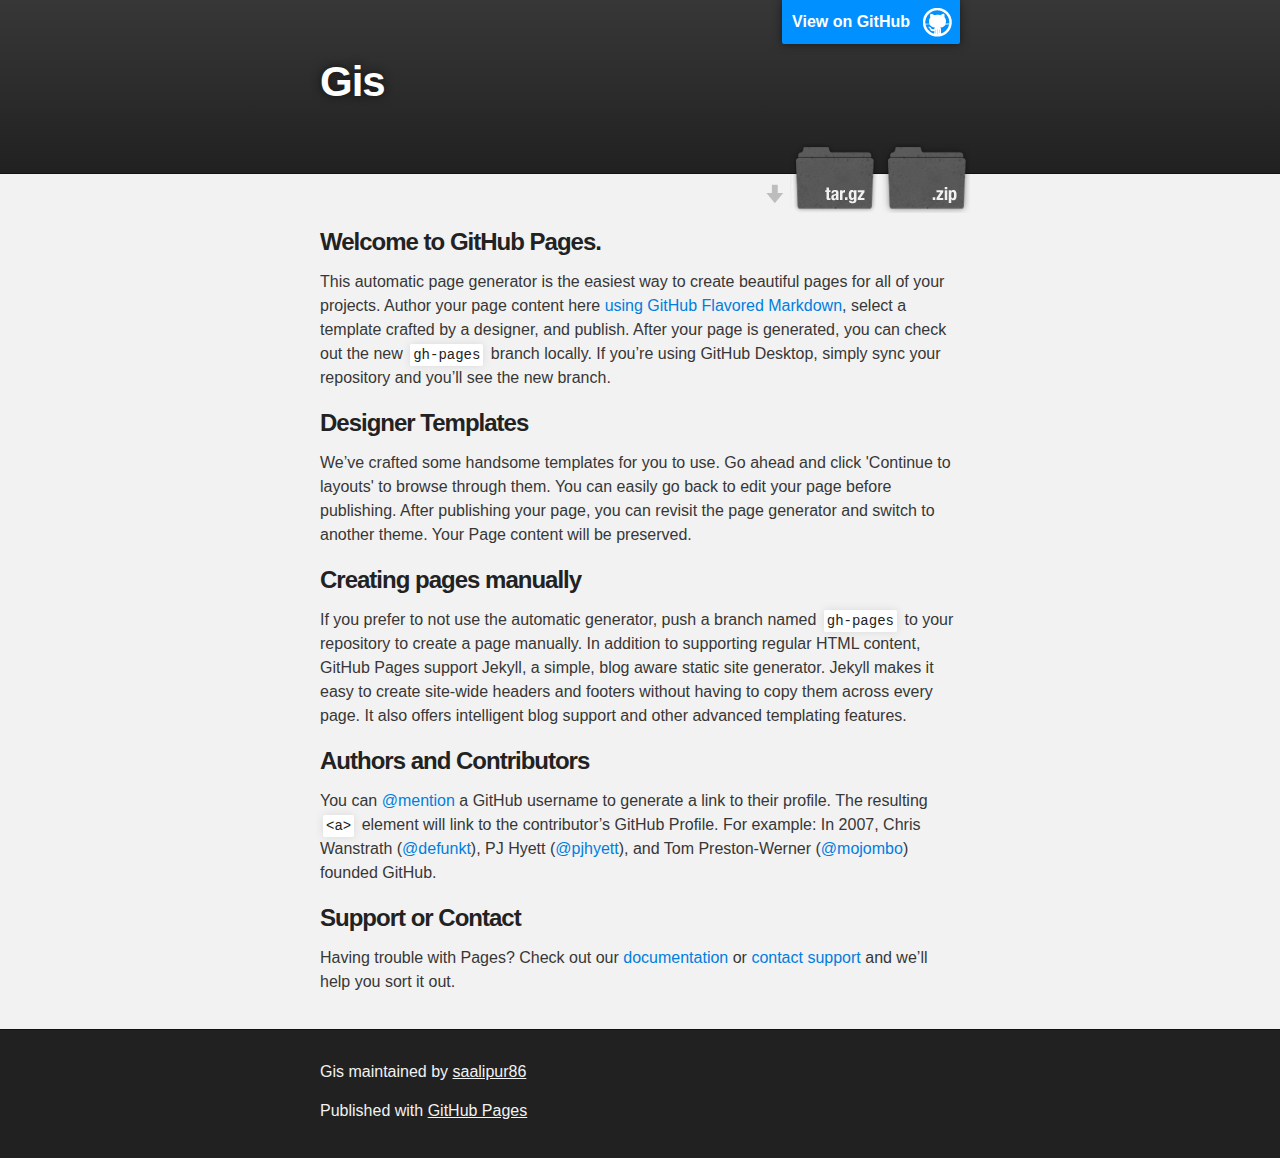
<file: index.html>
<!DOCTYPE html>
<html>

  <head>
    <meta charset='utf-8'>
    <meta http-equiv="X-UA-Compatible" content="chrome=1">
    <meta name="description" content="Gis : ">

    <link rel="stylesheet" type="text/css" media="screen" href="stylesheets/stylesheet.css">

    <title>Gis</title>
  </head>

  <body>

    <!-- HEADER -->
    <div id="header_wrap" class="outer">
        <header class="inner">
          <a id="forkme_banner" href="https://github.com/saalipur86/gis">View on GitHub</a>

          <h1 id="project_title">Gis</h1>
          <h2 id="project_tagline"></h2>

            <section id="downloads">
              <a class="zip_download_link" href="https://github.com/saalipur86/gis/zipball/master">Download this project as a .zip file</a>
              <a class="tar_download_link" href="https://github.com/saalipur86/gis/tarball/master">Download this project as a tar.gz file</a>
            </section>
        </header>
    </div>

    <!-- MAIN CONTENT -->
    <div id="main_content_wrap" class="outer">
      <section id="main_content" class="inner">
        <h3>
<a id="welcome-to-github-pages" class="anchor" href="#welcome-to-github-pages" aria-hidden="true"><span aria-hidden="true" class="octicon octicon-link"></span></a>Welcome to GitHub Pages.</h3>

<p>This automatic page generator is the easiest way to create beautiful pages for all of your projects. Author your page content here <a href="https://guides.github.com/features/mastering-markdown/">using GitHub Flavored Markdown</a>, select a template crafted by a designer, and publish. After your page is generated, you can check out the new <code>gh-pages</code> branch locally. If you’re using GitHub Desktop, simply sync your repository and you’ll see the new branch.</p>

<h3>
<a id="designer-templates" class="anchor" href="#designer-templates" aria-hidden="true"><span aria-hidden="true" class="octicon octicon-link"></span></a>Designer Templates</h3>

<p>We’ve crafted some handsome templates for you to use. Go ahead and click 'Continue to layouts' to browse through them. You can easily go back to edit your page before publishing. After publishing your page, you can revisit the page generator and switch to another theme. Your Page content will be preserved.</p>

<h3>
<a id="creating-pages-manually" class="anchor" href="#creating-pages-manually" aria-hidden="true"><span aria-hidden="true" class="octicon octicon-link"></span></a>Creating pages manually</h3>

<p>If you prefer to not use the automatic generator, push a branch named <code>gh-pages</code> to your repository to create a page manually. In addition to supporting regular HTML content, GitHub Pages support Jekyll, a simple, blog aware static site generator. Jekyll makes it easy to create site-wide headers and footers without having to copy them across every page. It also offers intelligent blog support and other advanced templating features.</p>

<h3>
<a id="authors-and-contributors" class="anchor" href="#authors-and-contributors" aria-hidden="true"><span aria-hidden="true" class="octicon octicon-link"></span></a>Authors and Contributors</h3>

<p>You can <a href="https://help.github.com/articles/basic-writing-and-formatting-syntax/#mentioning-users-and-teams" class="user-mention">@mention</a> a GitHub username to generate a link to their profile. The resulting <code>&lt;a&gt;</code> element will link to the contributor’s GitHub Profile. For example: In 2007, Chris Wanstrath (<a href="https://github.com/defunkt" class="user-mention">@defunkt</a>), PJ Hyett (<a href="https://github.com/pjhyett" class="user-mention">@pjhyett</a>), and Tom Preston-Werner (<a href="https://github.com/mojombo" class="user-mention">@mojombo</a>) founded GitHub.</p>

<h3>
<a id="support-or-contact" class="anchor" href="#support-or-contact" aria-hidden="true"><span aria-hidden="true" class="octicon octicon-link"></span></a>Support or Contact</h3>

<p>Having trouble with Pages? Check out our <a href="https://help.github.com/pages">documentation</a> or <a href="https://github.com/contact">contact support</a> and we’ll help you sort it out.</p>
      </section>
    </div>

    <!-- FOOTER  -->
    <div id="footer_wrap" class="outer">
      <footer class="inner">
        <p class="copyright">Gis maintained by <a href="https://github.com/saalipur86">saalipur86</a></p>
        <p>Published with <a href="https://pages.github.com">GitHub Pages</a></p>
      </footer>
    </div>

    

  </body>
</html>
</file>
<file: stylesheets/stylesheet.css>
/*******************************************************************************
Slate Theme for GitHub Pages
by Jason Costello, @jsncostello
*******************************************************************************/

@import url(github-light.css);

/*******************************************************************************
MeyerWeb Reset
*******************************************************************************/

html, body, div, span, applet, object, iframe,
h1, h2, h3, h4, h5, h6, p, blockquote, pre,
a, abbr, acronym, address, big, cite, code,
del, dfn, em, img, ins, kbd, q, s, samp,
small, strike, strong, sub, sup, tt, var,
b, u, i, center,
dl, dt, dd, ol, ul, li,
fieldset, form, label, legend,
table, caption, tbody, tfoot, thead, tr, th, td,
article, aside, canvas, details, embed,
figure, figcaption, footer, header, hgroup,
menu, nav, output, ruby, section, summary,
time, mark, audio, video {
  margin: 0;
  padding: 0;
  border: 0;
  font: inherit;
  vertical-align: baseline;
}

/* HTML5 display-role reset for older browsers */
article, aside, details, figcaption, figure,
footer, header, hgroup, menu, nav, section {
  display: block;
}

ol, ul {
  list-style: none;
}

table {
  border-collapse: collapse;
  border-spacing: 0;
}

/*******************************************************************************
Theme Styles
*******************************************************************************/

body {
  box-sizing: border-box;
  color:#373737;
  background: #212121;
  font-size: 16px;
  font-family: 'Myriad Pro', Calibri, Helvetica, Arial, sans-serif;
  line-height: 1.5;
  -webkit-font-smoothing: antialiased;
}

h1, h2, h3, h4, h5, h6 {
  margin: 10px 0;
  font-weight: 700;
  color:#222222;
  font-family: 'Lucida Grande', 'Calibri', Helvetica, Arial, sans-serif;
  letter-spacing: -1px;
}

h1 {
  font-size: 36px;
  font-weight: 700;
}

h2 {
  padding-bottom: 10px;
  font-size: 32px;
  background: url('../images/bg_hr.png') repeat-x bottom;
}

h3 {
  font-size: 24px;
}

h4 {
  font-size: 21px;
}

h5 {
  font-size: 18px;
}

h6 {
  font-size: 16px;
}

p {
  margin: 10px 0 15px 0;
}

footer p {
  color: #f2f2f2;
}

a {
  text-decoration: none;
  color: #007edf;
  text-shadow: none;

  transition: color 0.5s ease;
  transition: text-shadow 0.5s ease;
  -webkit-transition: color 0.5s ease;
  -webkit-transition: text-shadow 0.5s ease;
  -moz-transition: color 0.5s ease;
  -moz-transition: text-shadow 0.5s ease;
  -o-transition: color 0.5s ease;
  -o-transition: text-shadow 0.5s ease;
  -ms-transition: color 0.5s ease;
  -ms-transition: text-shadow 0.5s ease;
}

a:hover, a:focus {text-decoration: underline;}

footer a {
  color: #F2F2F2;
  text-decoration: underline;
}

em {
  font-style: italic;
}

strong {
  font-weight: bold;
}

img {
  position: relative;
  margin: 0 auto;
  max-width: 739px;
  padding: 5px;
  margin: 10px 0 10px 0;
  border: 1px solid #ebebeb;

  box-shadow: 0 0 5px #ebebeb;
  -webkit-box-shadow: 0 0 5px #ebebeb;
  -moz-box-shadow: 0 0 5px #ebebeb;
  -o-box-shadow: 0 0 5px #ebebeb;
  -ms-box-shadow: 0 0 5px #ebebeb;
}

p img {
  display: inline;
  margin: 0;
  padding: 0;
  vertical-align: middle;
  text-align: center;
  border: none;
}

pre, code {
  width: 100%;
  color: #222;
  background-color: #fff;

  font-family: Monaco, "Bitstream Vera Sans Mono", "Lucida Console", Terminal, monospace;
  font-size: 14px;

  border-radius: 2px;
  -moz-border-radius: 2px;
  -webkit-border-radius: 2px;
}

pre {
  width: 100%;
  padding: 10px;
  box-shadow: 0 0 10px rgba(0,0,0,.1);
  overflow: auto;
}

code {
  padding: 3px;
  margin: 0 3px;
  box-shadow: 0 0 10px rgba(0,0,0,.1);
}

pre code {
  display: block;
  box-shadow: none;
}

blockquote {
  color: #666;
  margin-bottom: 20px;
  padding: 0 0 0 20px;
  border-left: 3px solid #bbb;
}


ul, ol, dl {
  margin-bottom: 15px
}

ul {
  list-style-position: inside;
  list-style: disc;
  padding-left: 20px;
}

ol {
  list-style-position: inside;
  list-style: decimal;
  padding-left: 20px;
}

dl dt {
  font-weight: bold;
}

dl dd {
  padding-left: 20px;
  font-style: italic;
}

dl p {
  padding-left: 20px;
  font-style: italic;
}

hr {
  height: 1px;
  margin-bottom: 5px;
  border: none;
  background: url('../images/bg_hr.png') repeat-x center;
}

table {
  border: 1px solid #373737;
  margin-bottom: 20px;
  text-align: left;
 }

th {
  font-family: 'Lucida Grande', 'Helvetica Neue', Helvetica, Arial, sans-serif;
  padding: 10px;
  background: #373737;
  color: #fff;
 }

td {
  padding: 10px;
  border: 1px solid #373737;
 }

form {
  background: #f2f2f2;
  padding: 20px;
}

/*******************************************************************************
Full-Width Styles
*******************************************************************************/

.outer {
  width: 100%;
}

.inner {
  position: relative;
  max-width: 640px;
  padding: 20px 10px;
  margin: 0 auto;
}

#forkme_banner {
  display: block;
  position: absolute;
  top:0;
  right: 10px;
  z-index: 10;
  padding: 10px 50px 10px 10px;
  color: #fff;
  background: url('../images/blacktocat.png') #0090ff no-repeat 95% 50%;
  font-weight: 700;
  box-shadow: 0 0 10px rgba(0,0,0,.5);
  border-bottom-left-radius: 2px;
  border-bottom-right-radius: 2px;
}

#header_wrap {
  background: #212121;
  background: -moz-linear-gradient(top, #373737, #212121);
  background: -webkit-linear-gradient(top, #373737, #212121);
  background: -ms-linear-gradient(top, #373737, #212121);
  background: -o-linear-gradient(top, #373737, #212121);
  background: linear-gradient(top, #373737, #212121);
}

#header_wrap .inner {
  padding: 50px 10px 30px 10px;
}

#project_title {
  margin: 0;
  color: #fff;
  font-size: 42px;
  font-weight: 700;
  text-shadow: #111 0px 0px 10px;
}

#project_tagline {
  color: #fff;
  font-size: 24px;
  font-weight: 300;
  background: none;
  text-shadow: #111 0px 0px 10px;
}

#downloads {
  position: absolute;
  width: 210px;
  z-index: 10;
  bottom: -40px;
  right: 0;
  height: 70px;
  background: url('../images/icon_download.png') no-repeat 0% 90%;
}

.zip_download_link {
  display: block;
  float: right;
  width: 90px;
  height:70px;
  text-indent: -5000px;
  overflow: hidden;
  background: url(../images/sprite_download.png) no-repeat bottom left;
}

.tar_download_link {
  display: block;
  float: right;
  width: 90px;
  height:70px;
  text-indent: -5000px;
  overflow: hidden;
  background: url(../images/sprite_download.png) no-repeat bottom right;
  margin-left: 10px;
}

.zip_download_link:hover {
  background: url(../images/sprite_download.png) no-repeat top left;
}

.tar_download_link:hover {
  background: url(../images/sprite_download.png) no-repeat top right;
}

#main_content_wrap {
  background: #f2f2f2;
  border-top: 1px solid #111;
  border-bottom: 1px solid #111;
}

#main_content {
  padding-top: 40px;
}

#footer_wrap {
  background: #212121;
}



/*******************************************************************************
Small Device Styles
*******************************************************************************/

@media screen and (max-width: 480px) {
  body {
    font-size:14px;
  }

  #downloads {
    display: none;
  }

  .inner {
    min-width: 320px;
    max-width: 480px;
  }

  #project_title {
  font-size: 32px;
  }

  h1 {
    font-size: 28px;
  }

  h2 {
    font-size: 24px;
  }

  h3 {
    font-size: 21px;
  }

  h4 {
    font-size: 18px;
  }

  h5 {
    font-size: 14px;
  }

  h6 {
    font-size: 12px;
  }

  code, pre {
    min-width: 320px;
    max-width: 480px;
    font-size: 11px;
  }

}
</file>
